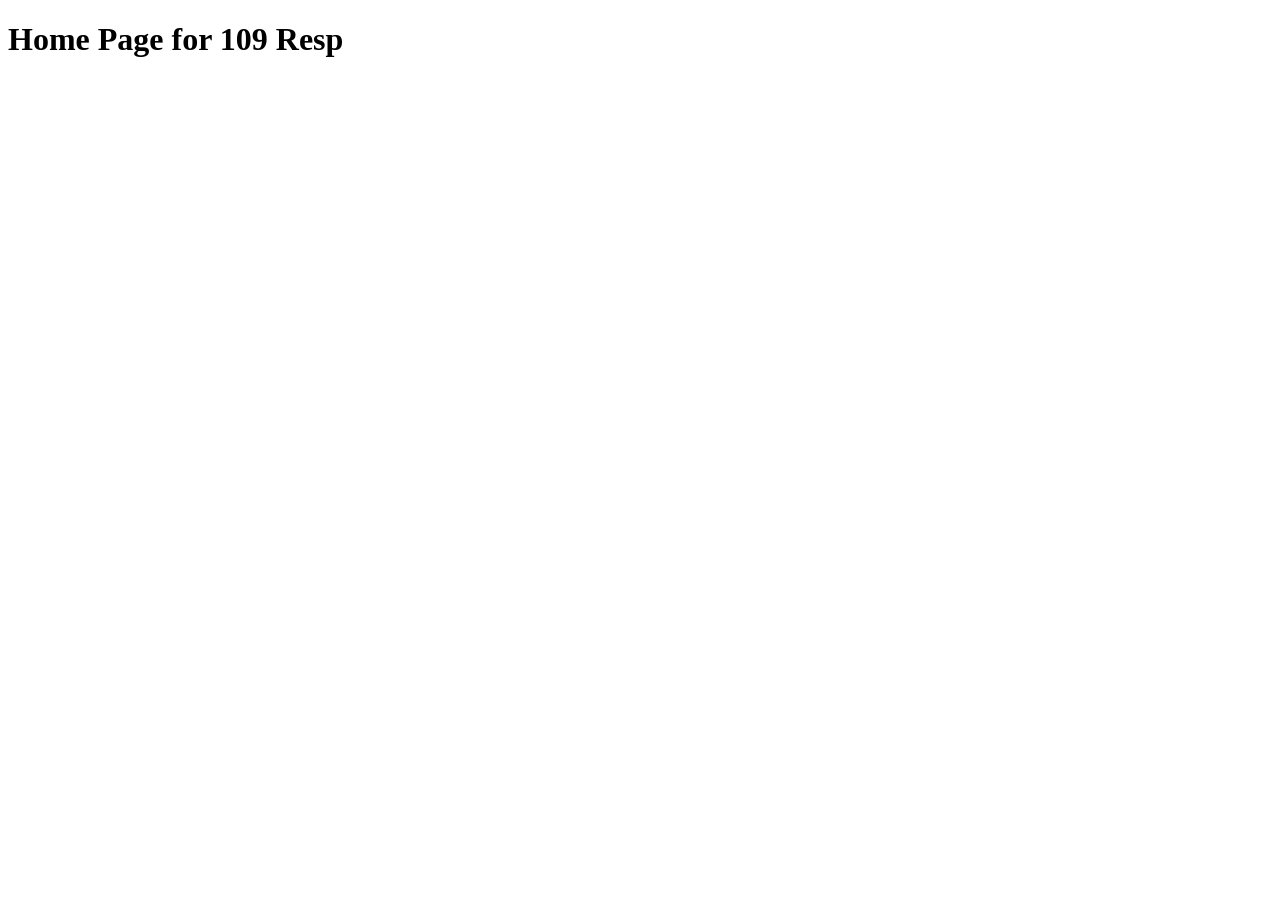
<file: index.html>
<!DOCTYPE html>
<html lang="en">
<head>
    <meta charset="UTF-8">
    <meta name="viewport" content="width=device-width, initial-scale=1.0">
    <title>Tut 0</title>
</head>
<body>
    <h1>Home Page for 109 Resp</h1>
</body> 
</html>
</file>
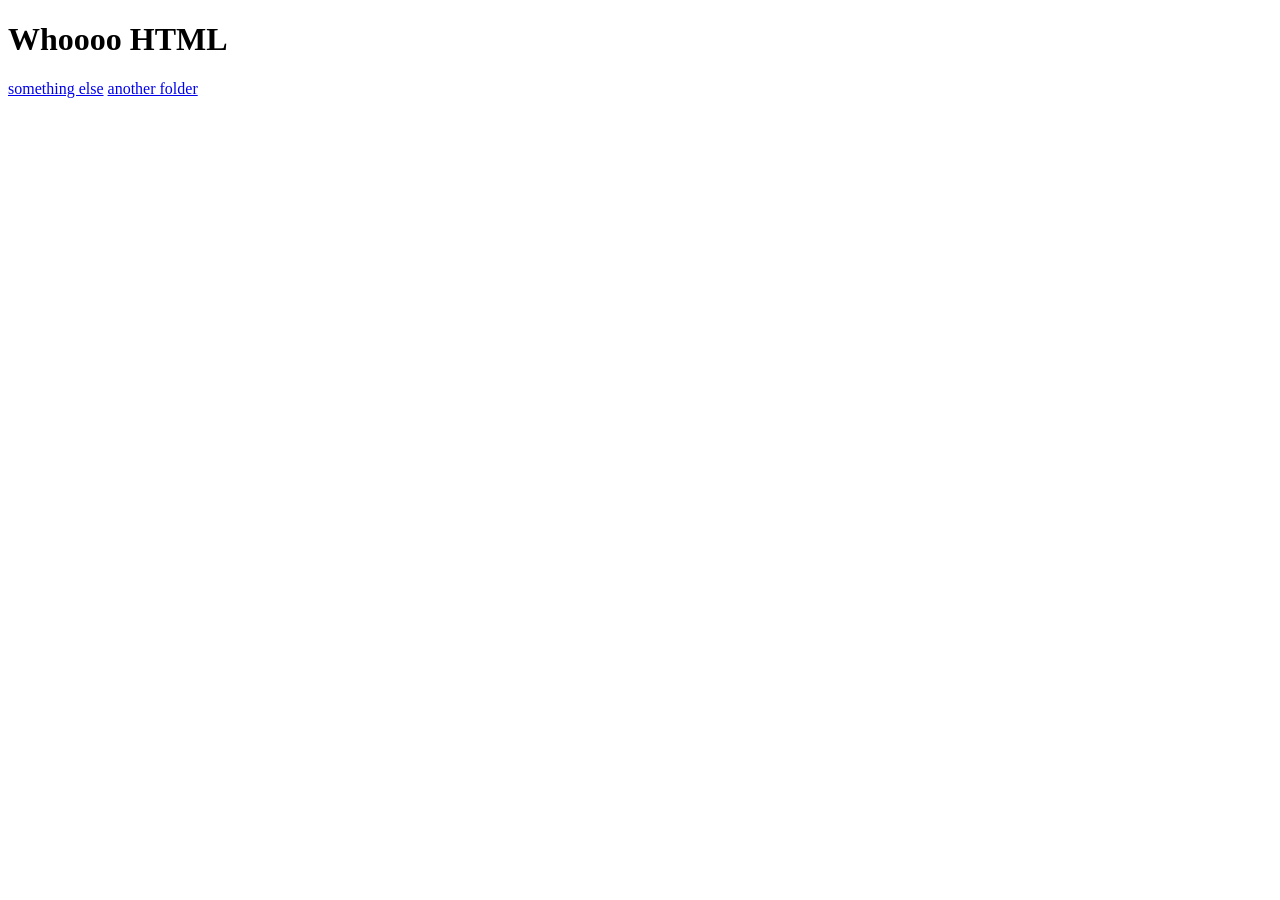
<file: tutorials/01-html/index.html>
<!DOCTYPE html>
<html lang="en">
<head>
    <meta charset="UTF-8">
    <meta name="viewport" content="width=device-width, initial-scale=1.0">
    <title>Tut 0</title>
</head>
<body>
    <h1>Whoooo HTML</h1>
    <a href="something-else.html">something else</a>
    <a href="another-folder/index.html">another folder</a>
</body>
</html>
</file>
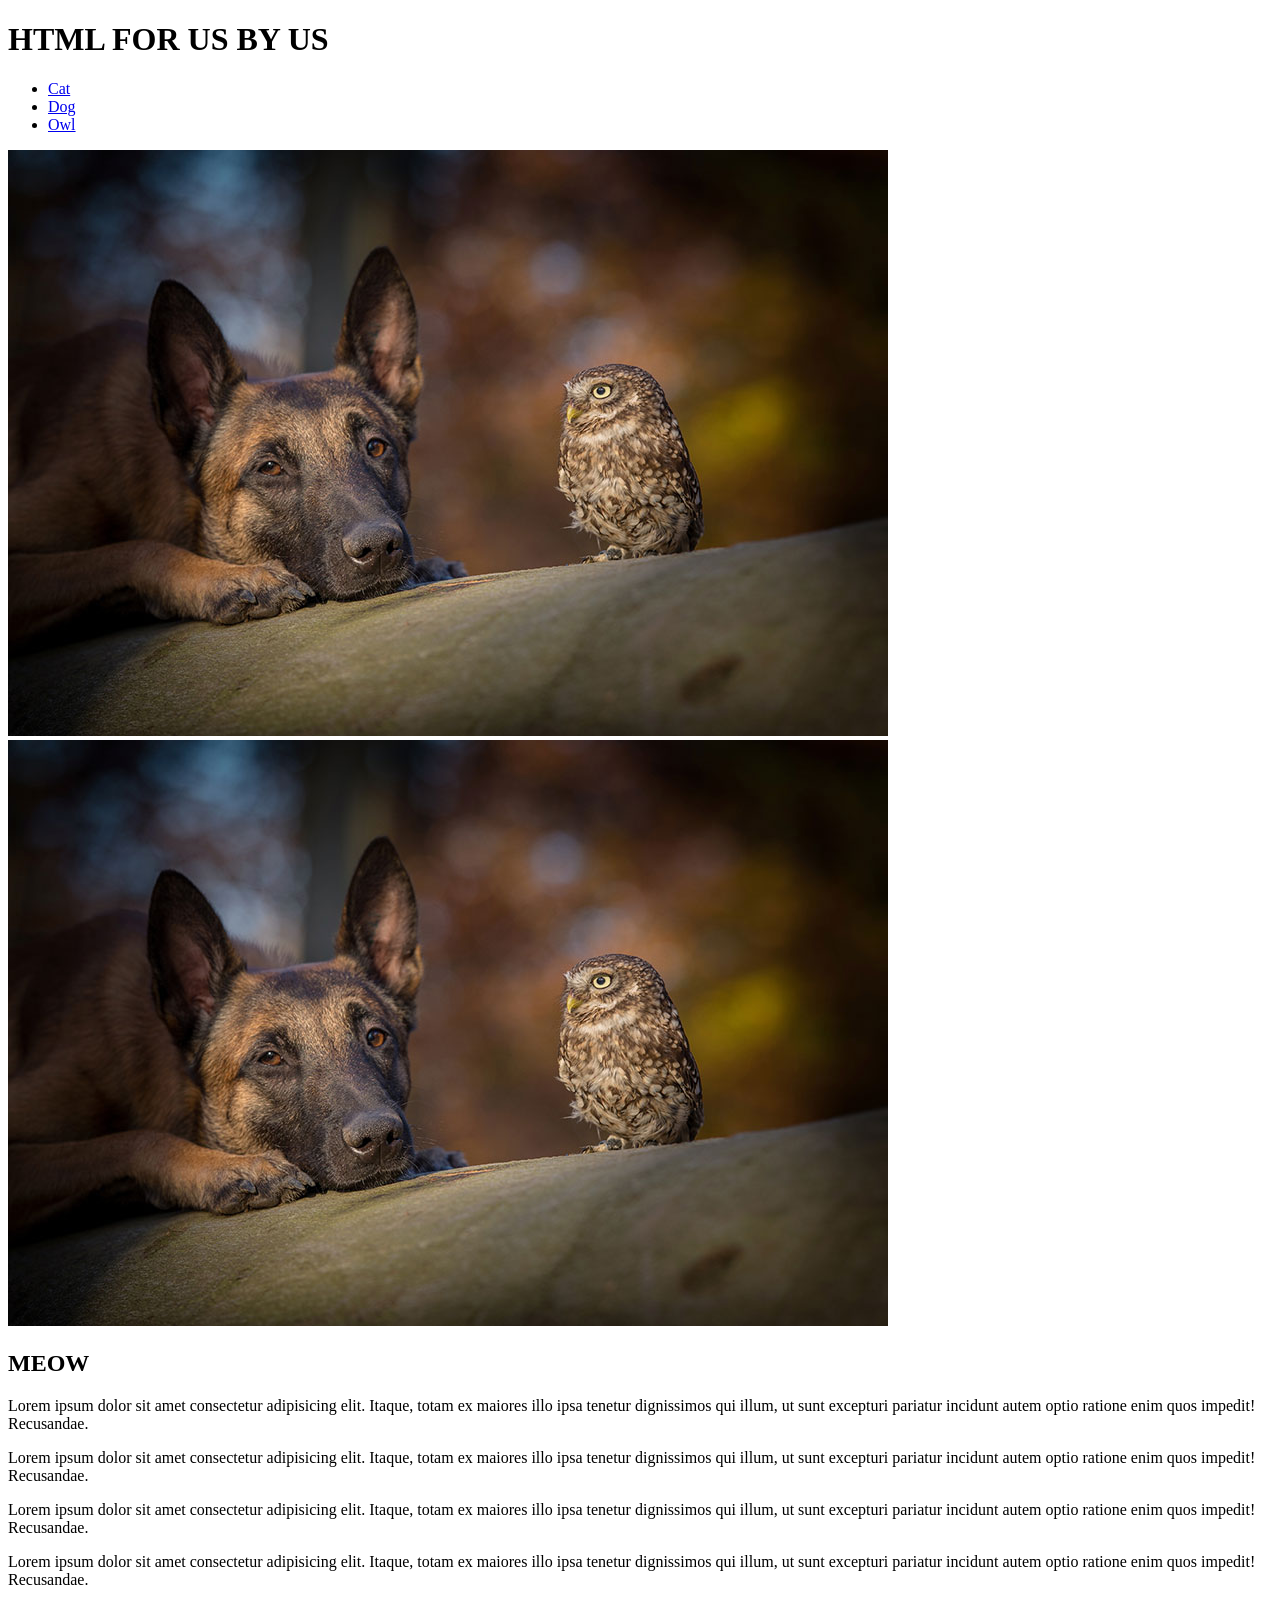
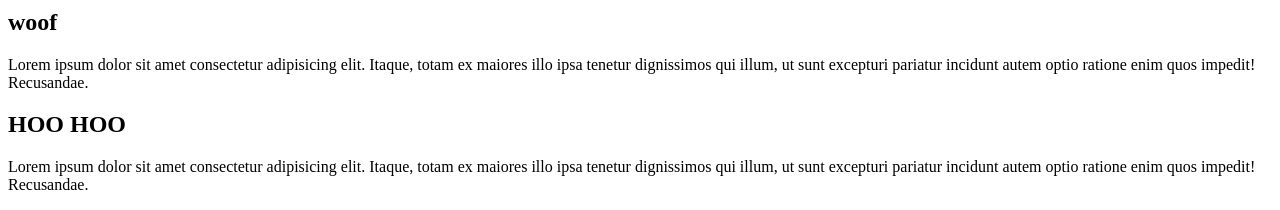
<file: tutorials/02-html/index.html>
<!DOCTYPE html>
<html lang="en">

<head>
    <meta charset="UTF-8">
    <meta name="viewport" content="width=device-width, initial-scale=1.0">
    <title>HTML Tut</title>
    <meta name="description" content="tutorials blah">
</head>

<body>
    <header>
        <h1 contenteditable="true">HTML FOR US BY US</h1>
        <nav>
            <ul>
                <li><a href="#cat">Cat</a></li>
                <li><a href="#dog">Dog</a></li>
                <li><a href="#owl">Owl</a></li>
            </ul>
        </nav>
        <div>
           <img src="images/owl-cat-dog.jpg" alt="">
            <img src="images/owl-cat-dog.jpg" alt="">

        </div>
    </header>
    <main>
     
           <section id="cat">
            <h2>MEOW</h2>
            <p>Lorem ipsum dolor sit amet consectetur adipisicing elit. Itaque, totam ex maiores illo ipsa tenetur
                dignissimos qui illum, ut sunt excepturi pariatur incidunt autem optio ratione enim quos impedit!
                Recusandae.</p>
                      <p>Lorem ipsum dolor sit amet consectetur adipisicing elit. Itaque, totam ex maiores illo ipsa tenetur
                dignissimos qui illum, ut sunt excepturi pariatur incidunt autem optio ratione enim quos impedit!
                Recusandae.</p>
                      <p>Lorem ipsum dolor sit amet consectetur adipisicing elit. Itaque, totam ex maiores illo ipsa tenetur
                dignissimos qui illum, ut sunt excepturi pariatur incidunt autem optio ratione enim quos impedit!
                Recusandae.</p>
                      <p>Lorem ipsum dolor sit amet consectetur adipisicing elit. Itaque, totam ex maiores illo ipsa tenetur
                dignissimos qui illum, ut sunt excepturi pariatur incidunt autem optio ratione enim quos impedit!
                Recusandae.</p>
        </section>
           <section id="dog">
            <h2>woof</h2>
            <p>Lorem ipsum dolor sit amet consectetur adipisicing elit. Itaque, totam ex maiores illo ipsa tenetur
                dignissimos qui illum, ut sunt excepturi pariatur incidunt autem optio ratione enim quos impedit!
                Recusandae.</p>
        </section>
           <section id="owl">
            <h2>HOO HOO</h2>
            <p>Lorem ipsum dolor sit amet consectetur adipisicing elit. Itaque, totam ex maiores illo ipsa tenetur
                dignissimos qui illum, ut sunt excepturi pariatur incidunt autem optio ratione enim quos impedit!
                Recusandae.</p>
        </section>
    </main>
</body>

</html>
</file>
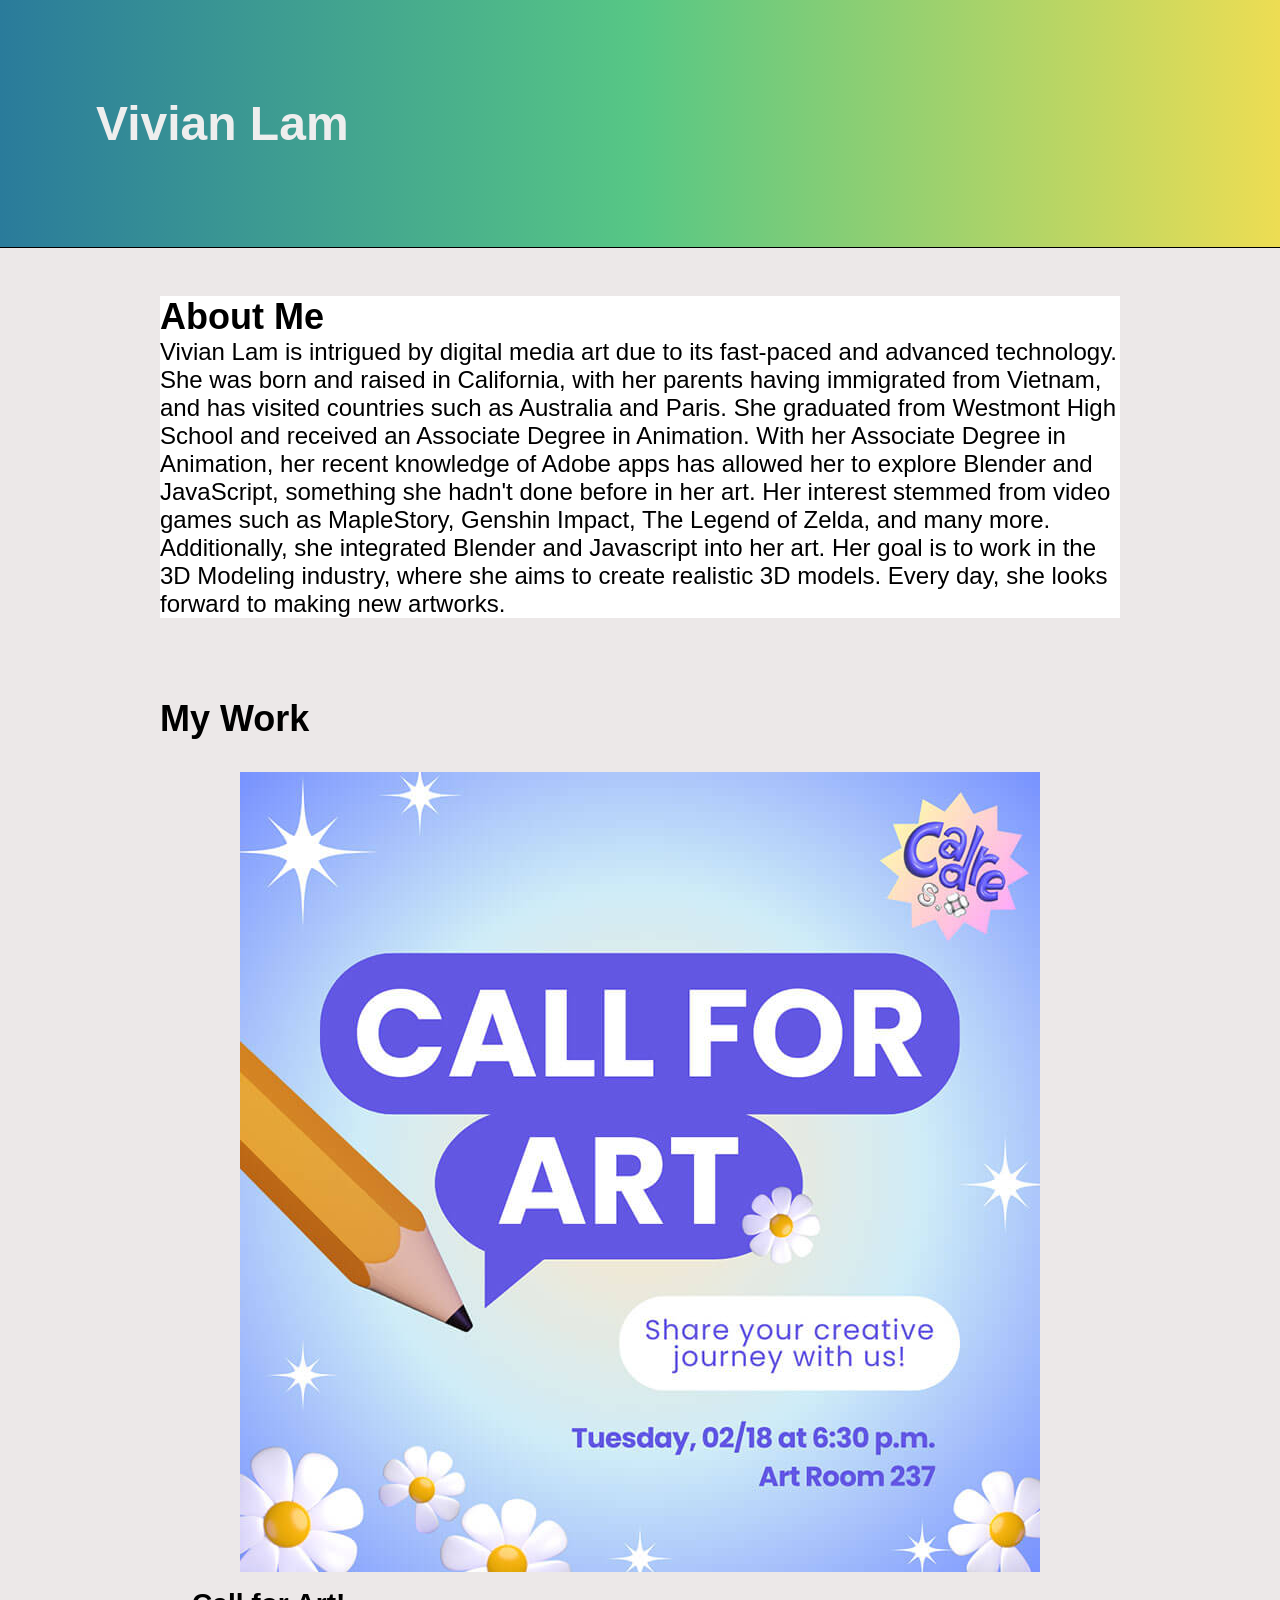
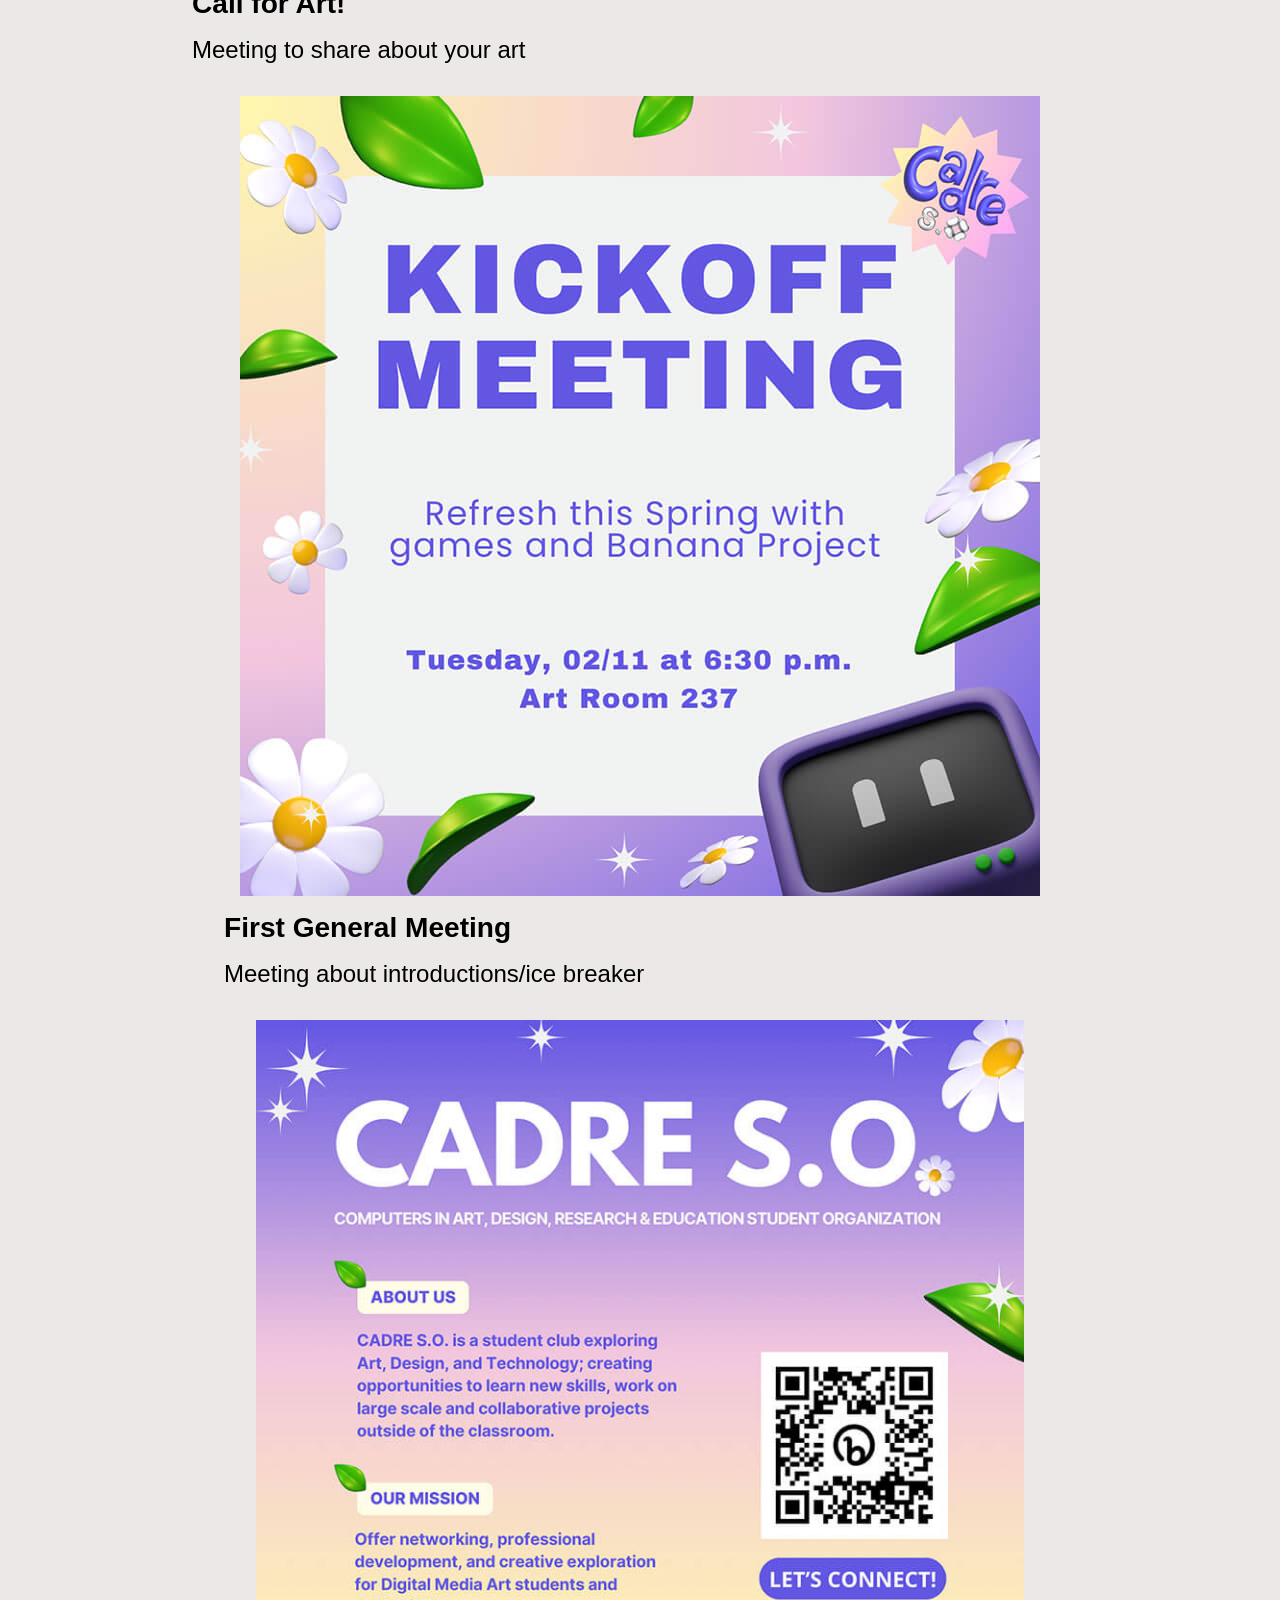
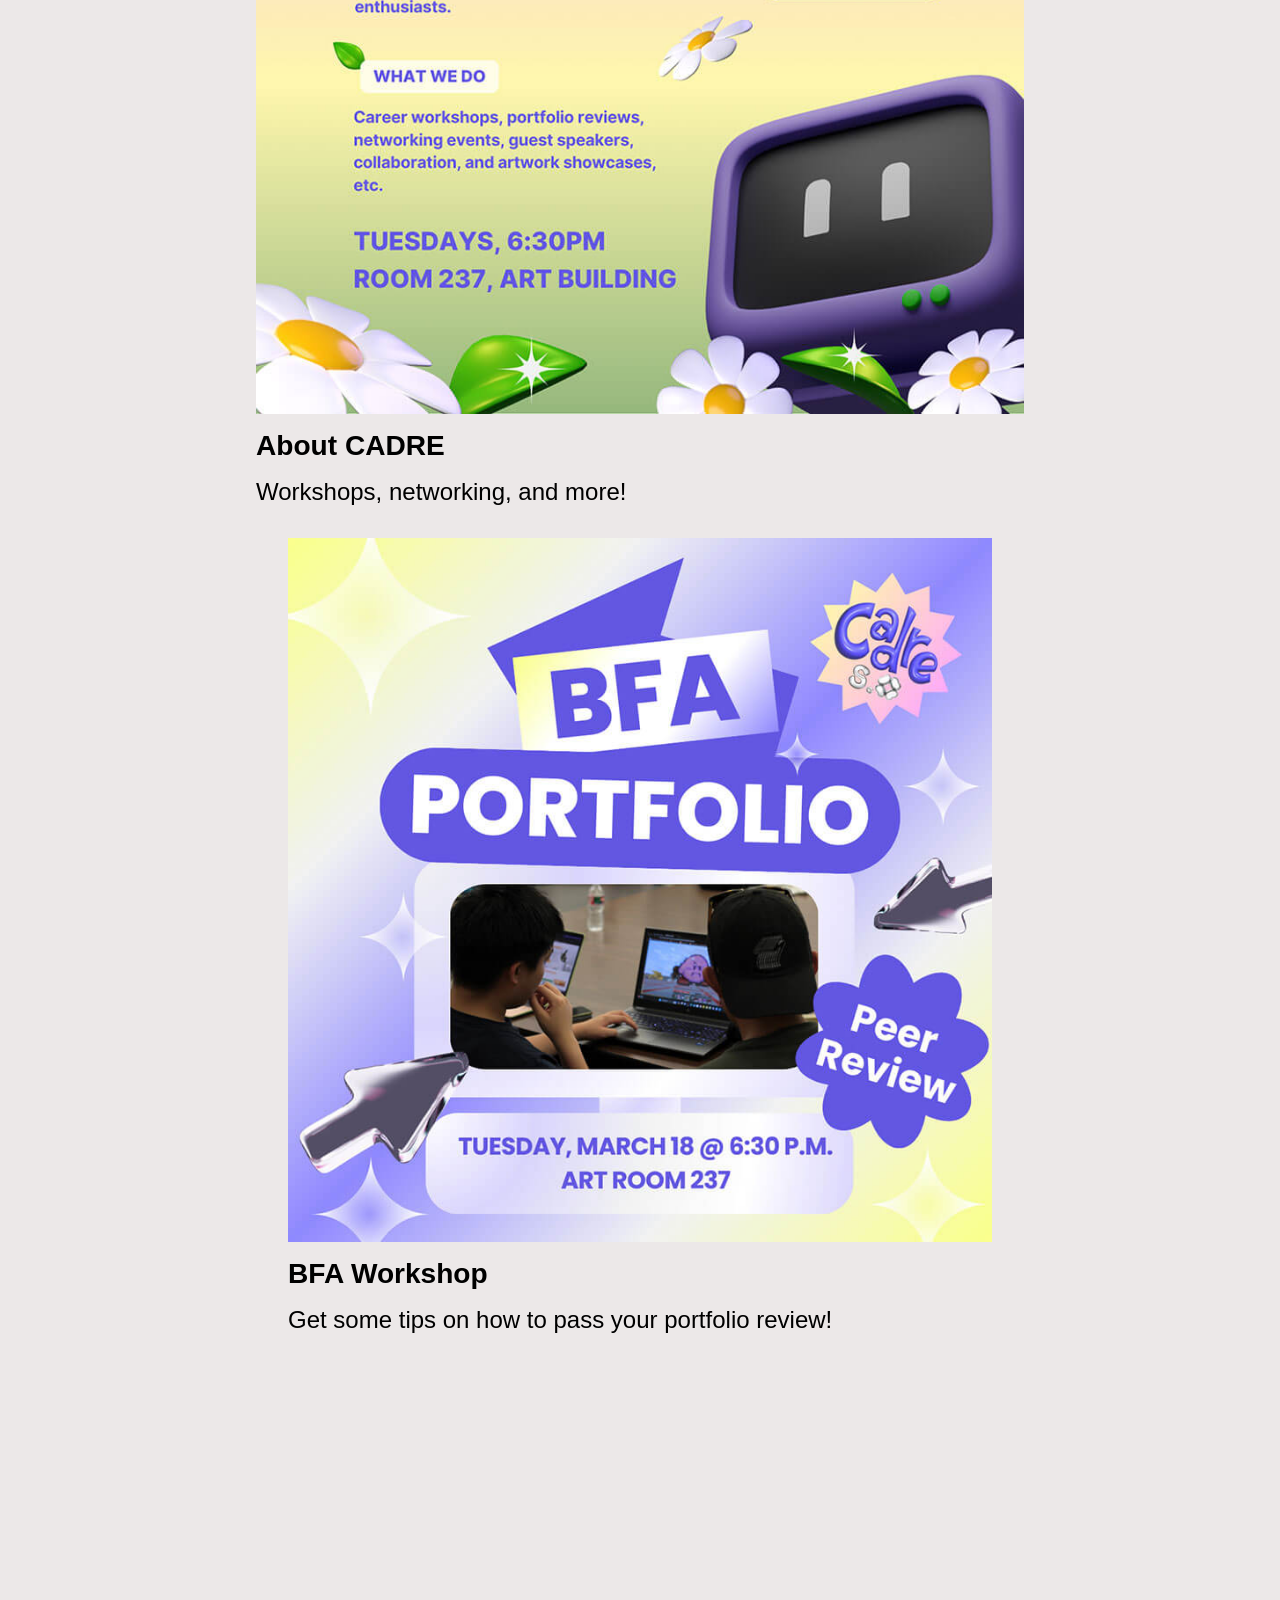
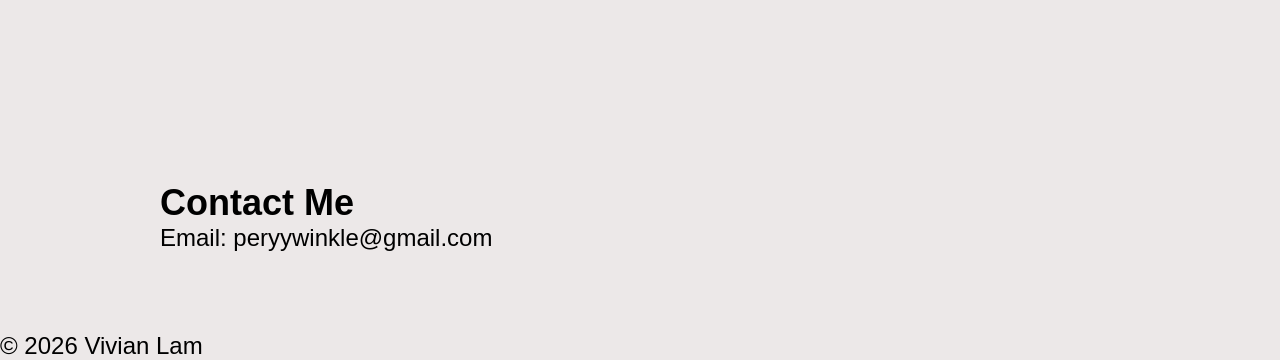
<file: tutorials/03-css-portfolio-grid/index.html>
<!DOCTYPE html>
<html lang="en">

<head>
    <meta charset="UTF-8" />
    <meta name="viewport" content="width=device-width, initial-scale=1.0" />
    <title>Vivian Lam | Portfolio</title>
    <link rel="stylesheet" href="css/style.css" />

    <style>
        body {
            background-color: rgb(236, 232, 232);
        }
    </style>
</head>

<body>
    <header>
        <h1>Vivian Lam</h1>
    </header>

    <main>
        <section class="about-section">
            <div class="about-content">
                <h2>About Me</h2>
                <p>
                    Vivian Lam is intrigued by digital media art due to its fast-paced and advanced technology. She was born and raised in California, with her parents having immigrated from Vietnam, and has visited countries such as Australia and Paris. She graduated from Westmont High School and received an Associate Degree in Animation. With her Associate Degree in Animation, her recent knowledge of Adobe apps has allowed her to explore Blender and JavaScript, something she hadn't done before in her art. Her interest stemmed from video games such as MapleStory, Genshin Impact, The Legend of Zelda, and many more. Additionally, she integrated Blender and Javascript into her art. Her goal is to work in the 3D Modeling industry, where she aims to create realistic 3D models. Every day, she looks forward to making new artworks.
                </p>
            </div>
        </section>

        <section class="portfolio-section">
            <div class="portfolio-content">
                <h2>My Work</h2>
                <div class="portfolio-item">
                    <img src="images/Call-for-art.jpg" alt="Share your Art">
                    <h3>Call for Art!</h3>
                    
                    <p>Meeting to share about your art</p>
                    <div class="portfolio-item">
                        <img src="images/Kickoff-Meeting.jpg" alt="Kick off Meeting">
                        <h3>First General Meeting</h3>
                        <p>Meeting about introductions/ice breaker</p>
                        <!-- portfolio item content here -->
                        <div class="portfolio-item">
                            <img src="images/CADRE-S.O.-SPR-25.jpg" alt="CADRE S.O Spri 2025">
                            <h3>About CADRE</h3>
                            <p>Workshops, networking, and more!</p>
                            <div class="portfolio-item">
                            <img src="images/BFA-Portfolio-Peer-Review.jpg" alt="Peer Review Meeting">
                            <h3>BFA Workshop</h3>
                            <p>Get some tips on how to pass your portfolio review!</p>
                            <!-- portfolio item content here -->
                        </div>
                    </div>
        </section>

        <section class="contact-section">
            <div class="contact-content">
                <H2>Contact Me</H2>
                <p>Email: peryywinkle@gmail.com</p>
            </div>
            <!-- contact content here -->
        </section>
    </main>

    <footer>
        <!-- footer content here -->
    <p>&copy; 2026 Vivian Lam</p>
    </footer>
</body>

</html>
</file>
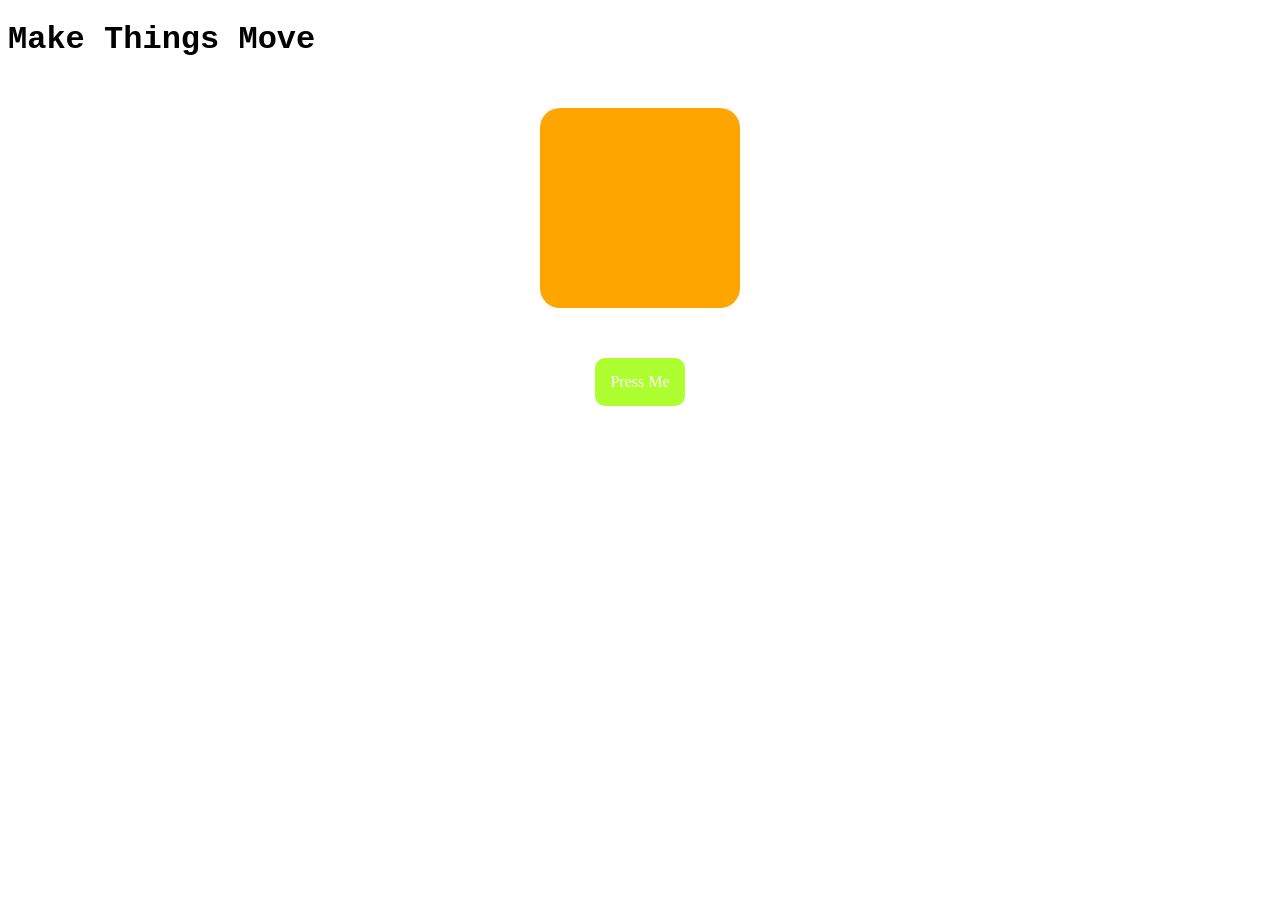
<file: tutorials/04-css-transitions/index.html>
<!DOCTYPE html>
<html lang="en">
<head>
    <meta charset="UTF-8">
    <meta name="viewport" content="width=device-width, initial-scale=1.0">
    <title>CSS Transitions</title>
    <link rel="stylesheet" href="css/style.css">
</head>
<body>
   <header>
    <h1 class="title">Make Things Move</h1>
    </header>
    <main>
        <div class="square"></div>
        <div class=" button-div">
                    <a href="#" class="button">Press Me</a>
        </div>
    </main>
</body>
</html>
</file>
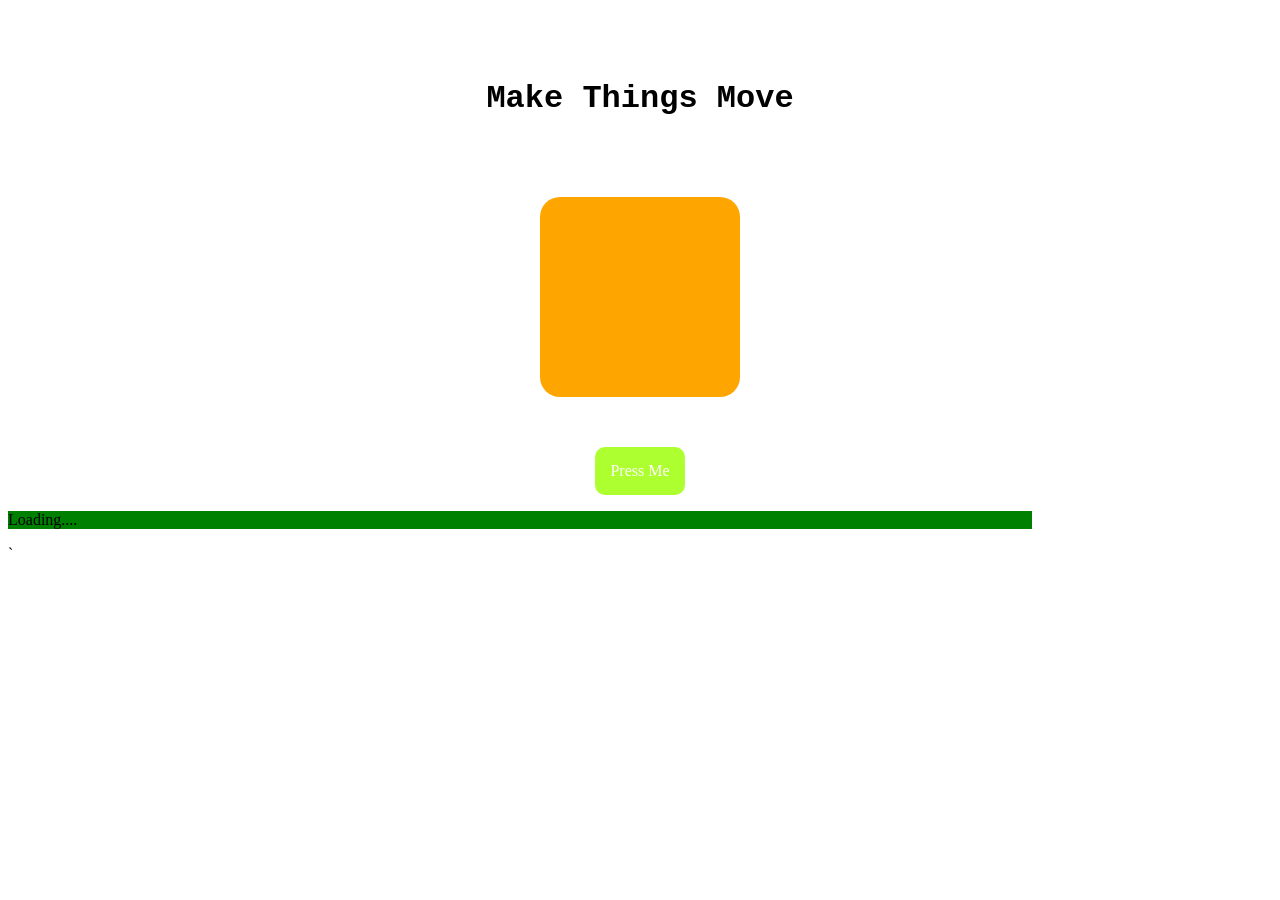
<file: tutorials/05-css-animations/index.html>
<!DOCTYPE html>
<html lang="en">
<head>
    <meta charset="UTF-8">
    <meta name="viewport" content="width=device-width, initial-scale=1.0">
    <title>CSS Transitions</title>
    <link rel="stylesheet" href="css/style.css">
</head>
<body>
   <header>
    <h1 class="title">Make Things Move</h1>
    </header>
    <main>
        <div class="square"></div>
        <div class=" button-div">
                    <a href="#" class="button">Press Me</a>
        </div>
    <div>

    </div>
    <p class="loading">Loading....</p>
    </main>
</body>
</html>`
</file>
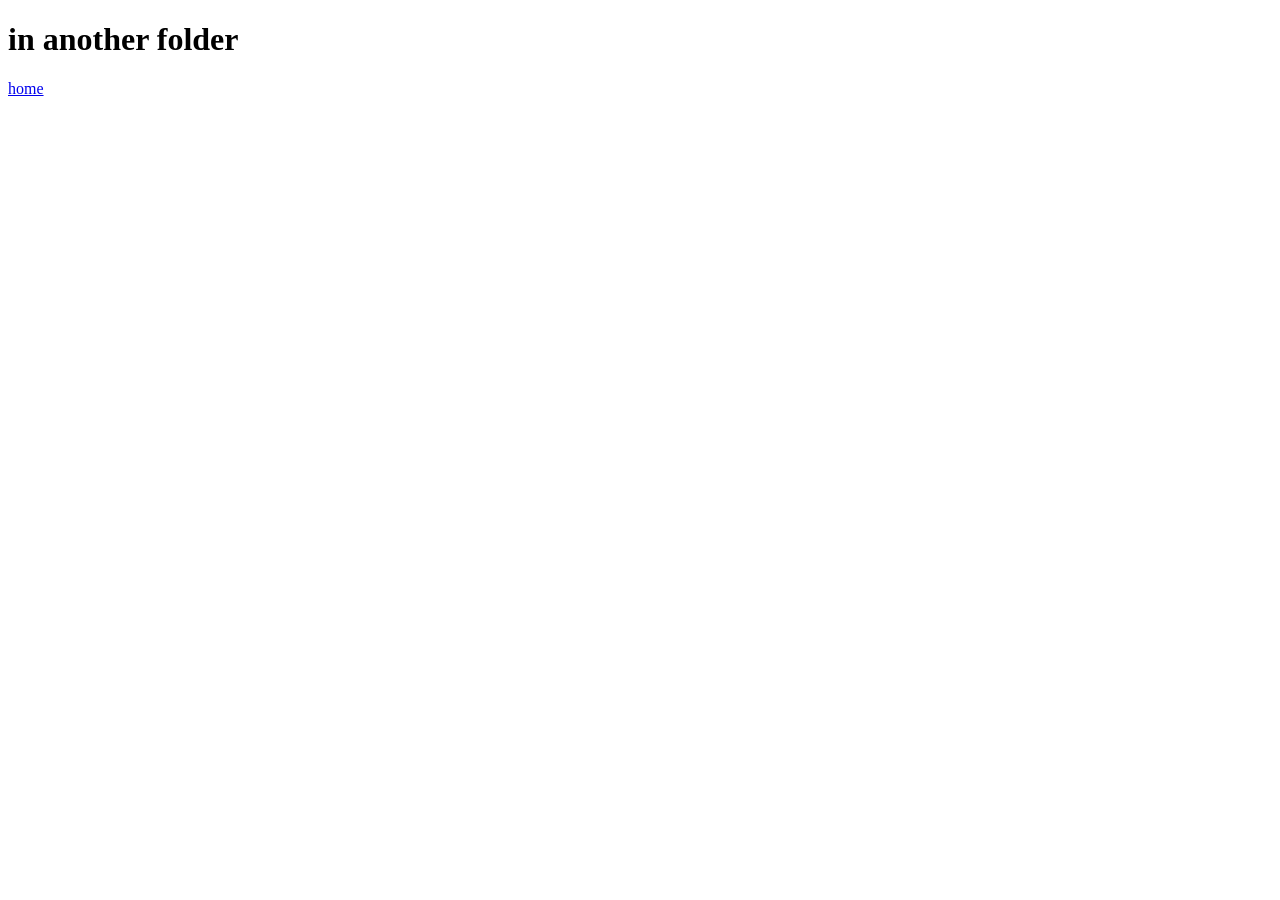
<file: tutorials/01-html/another-folder/index.html>
<!DOCTYPE html>
<html lang="en">
<head>
    <meta charset="UTF-8">
    <meta name="viewport" content="width=device-width, initial-scale=1.0">
    <title>another folder</title>
</head>
<body>
    <h1>in another folder</h1>
    <a href="..">home</a>
</body>
</html>
</file>
<file: tutorials/03-css-portfolio-grid/css/style.css>
/* CSS resets */

* {
    margin: 0;
    padding: 0;
}

/* respect user font size preferences */
html {
    font-size: 100%;
}

/* General CSS */
body {
    background-color: rgb(192, 184, 184);
    font-family: Arial, Helvetica, sans-serif;
    font-size: 1.5rem;

}

header {
    padding: 6rem;
    margin-bottom: 3rem;
    background-color: #000000;
    color: #eee;
    background: #2A7B9B;
    background: linear-gradient(90deg, rgba(42, 123, 155, 1) 0%, rgba(87, 199, 133, 1) 50%, rgba(237, 221, 83, 1) 100%);
    border-bottom: 1px solid #000000;
}

header hi {
    font-size: 3rem;
}
main {
    max-width: 60rem;
    margin: 2rem auto;
}

.about-section, .portfolio-section, .contact-section {
    margin-bottom: 5rem;
}

.about-content, .portfolio-content, .contact-content {
    max-width: 60rem;
    margin: 2rem auto;
}

.portfolio-item {
    margin-bottom: 5rem;
    padding: 2rem;
}

.portfolio-item img {
    max-width: 100%;
    margin: 0 auto;
    display: block;
}

.portfolio-item h3 {
    margin: 1rem 0;
}
.about-section {
    background-color: white
}

.portfolio-section {
    background-color: azures
}
</file>
<file: tutorials/04-css-transitions/css/style.css>
.title {
    font-family: 'Courier New', Courier, monospace;
}

.square {
    background-color: orange;
    width: 200px;
    height: 200px;
    border-radius: 20px;
    margin: 50px auto;
    transition: all 1s;
}

.square:hover {
    background-color:green;
    transform: rotate(30deg);
}


.button-div {
    text-align: center;
}
.button {
   color: white;
    background-color: greenyellow;
    padding: 15px;
    border-radius: 10px;
    text-decoration: none;
    display: inline-block;
    transition: all .5s;
}

.button:hover {
    background-color:purple;
    color: black;
    transform: scale(1.5);

}
</file>
<file: tutorials/05-css-animations/css/style.css>
body {
    animation: change-color 10s infinite alternate;
}


@keyframes change-color {
    0% {
        background-color: antiquewhite
    }

    ;

    50% {
        background-color: yellow;
    }

    ;

    100% {
        background-color: aquamarine
    }

    ;
}

.title {
    font-family: 'Courier New', Courier, monospace;
    text-align: center;
    margin: 80px;
    animation: skew 3s infinite alternate;
}

@keyframes skew {
    0% {
        transform: skew(0deg, 0deg)
    }

    ;

    100% {
        transform: skew(30deg, 20deg)
    }

    ;
}

.square {
    background-color: orange;
    width: 200px;
    height: 200px;
    border-radius: 20px;
    margin: 50px auto;
    transition: all 1s;
}

.square:hover {
    background-color: green;
    transform: rotate(30deg);
}


.button-div {
    text-align: center;
}

.button {
    color: white;
    background-color: greenyellow;
    padding: 15px;
    border-radius: 10px;
    text-decoration: none;
    display: inline-block;
    transition: all .5s;
}

.button:hover {
    background-color: purple;
    color: black;
    transform: scale(1.5);
}

.loading {
    animation: stretch 5s 3 normal;
    background-color: green;
    width: 80vw;

}

@keyframes stretch {
    0% {
        width: 100px;
    }

    100% {
        width: 80vw;
    }
}

;
</file>
